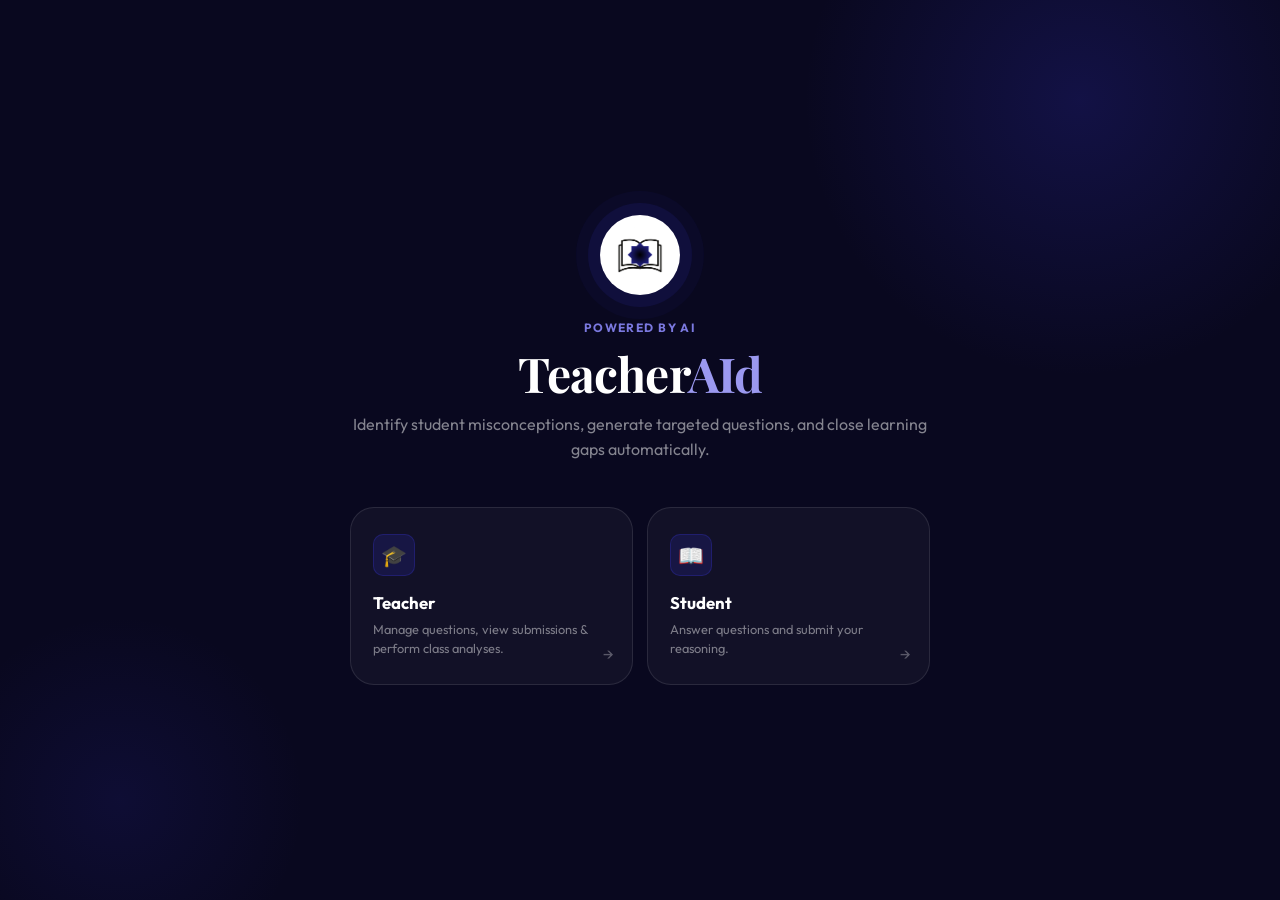
<file: index.html>
<!DOCTYPE html>
<html lang="en">
<head>
  <meta charset="UTF-8"/>
  <meta name="viewport" content="width=device-width, initial-scale=1.0"/>
  <title>TeacherAId — AI-Powered Learning</title>
  <link rel="icon" type="image/png" href="images/logoresized.png">
  <link rel="stylesheet" href="style.css"/>
</head>
<body>
  <div class="home-page">
    <div class="home-inner">
      <div class="home-logo-wrap">
        <img src="images/logo.png" alt="TeacherAId"/>
      </div>
      <div class="home-eyebrow">Powered by AI</div>
      <h1 class="home-title">Teacher<span>AId</span></h1>
      <p class="home-sub">Identify student misconceptions, generate targeted questions, and close learning gaps automatically.</p>
      <div class="role-cards">
        <a href="auth-login.html?role=teacher" class="role-card">
          <div class="role-card-icon">🎓</div>
          <div class="role-card-title">Teacher</div>
          <div class="role-card-sub">Manage questions, view submissions & perform class analyses.</div>
          <div class="role-card-arrow">→</div>
        </a>
        <a href="auth-login.html?role=student" class="role-card">
          <div class="role-card-icon">📖</div>
          <div class="role-card-title">Student</div>
          <div class="role-card-sub">Answer questions and submit your reasoning.</div>
          <div class="role-card-arrow">→</div>
        </a>
      </div>
    </div>
  </div>
</body>
</html>
</file>
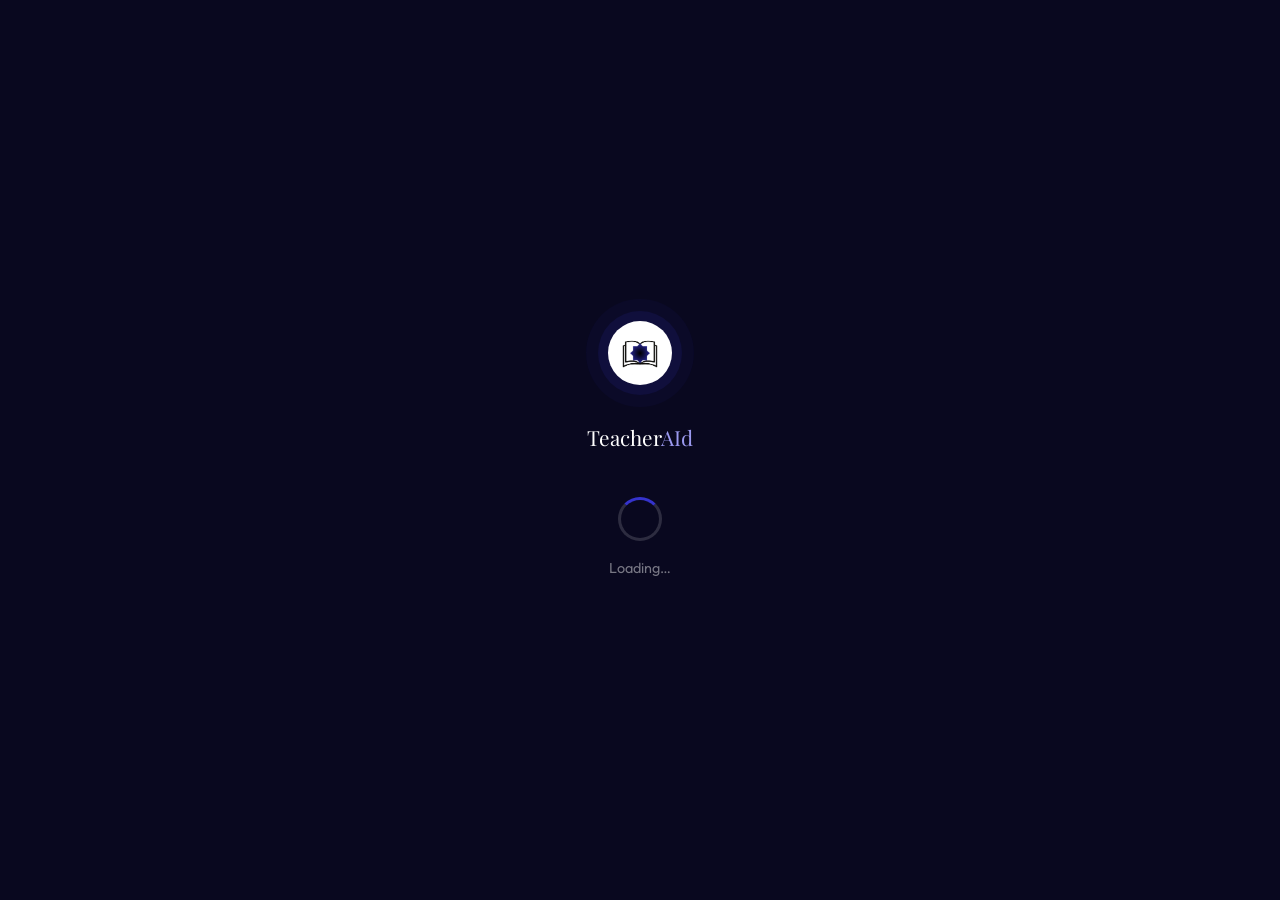
<file: loading.html>
<!DOCTYPE html>
<html lang="en">
<head>
  <meta charset="UTF-8"/>
  <meta name="viewport" content="width=device-width, initial-scale=1.0"/>
  <title>Loading — TeacherAId</title>
  <link rel="icon" type="image/png" href="images/logoresized.png">
  <link rel="stylesheet" href="style.css"/>
  <style>
    .loading-logo{width:64px;height:64px;border-radius:50%;background:#fff;display:flex;align-items:center;justify-content:center;overflow:hidden;margin-bottom:20px;box-shadow:0 0 0 10px rgba(53,51,205,.12),0 0 0 22px rgba(53,51,205,.05);}
    .loading-logo img{width:46px;height:46px;object-fit:contain;}
    .loading-brand{font-family:'Playfair Display',Georgia,serif;font-size:1.3rem;color:#fff;margin-bottom:28px;}
    .loading-brand span{color:#9b99f0;}
  </style>
</head>
<body>
  <div class="loading-page">
    <div class="loading-logo"><img src="images/logo.png" alt="TeacherAId"/></div>
    <div class="loading-brand">Teacher<span>AId</span></div>
    <div class="loading-spinner-lg"></div>
    <div class="loading-text" id="loadingText">Loading…</div>
  </div>
  <script>
    const p = new URLSearchParams(location.search);
    const to = p.get('to') || 'index.html';
    const delay = parseInt(p.get('delay') || '1500');
    const msg = p.get('msg') || 'Loading…';
    document.getElementById('loadingText').textContent = msg;
    setTimeout(() => window.location.href = to, delay);
  </script>
</body>
</html>
</file>
<file: style.css>
@import url('https://fonts.googleapis.com/css2?family=Playfair+Display:wght@600;700&family=Outfit:wght@300;400;500;600;700&display=swap');

/* ═══════════════════════════════════════
   TOKENS
═══════════════════════════════════════ */
:root {
  --sidebar-bg:    #09081f;
  --sidebar-w:     240px;
  --accent:        #3533cd;
  --accent-dim:    #2220a8;
  --accent-soft:   #ededfc;
  --accent-glow:   rgba(53,51,205,0.18);
  --surface:       #f6f5ff;
  --card:          #ffffff;
  --border:        #e4e2f5;
  --border-dark:   rgba(255,255,255,0.08);
  --text:          #12102e;
  --muted:         #7470a8;
  --muted2:        #b0aed0;
  --danger:        #e03e3e;
  --success:       #19a96b;
  --warn:          #d97706;
  --radius-sm:     8px;
  --radius:        12px;
  --radius-lg:     18px;
  --radius-xl:     24px;
  --shadow-sm:     0 1px 3px rgba(18,16,46,.07), 0 1px 2px rgba(18,16,46,.04);
  --shadow:        0 4px 16px rgba(18,16,46,.08), 0 1px 4px rgba(18,16,46,.04);
  --shadow-lg:     0 12px 40px rgba(18,16,46,.13), 0 2px 8px rgba(18,16,46,.06);
  --font-display:  'Playfair Display', Georgia, serif;
  --font:          'Outfit', system-ui, sans-serif;
  --ease:          cubic-bezier(.4,0,.2,1);
}

*, *::before, *::after { box-sizing: border-box; margin: 0; padding: 0; }

html { font-size: 16px; }

body {
  font-family: var(--font);
  font-size: 0.9375rem;
  color: var(--text);
  background: var(--surface);
  line-height: 1.55;
  -webkit-font-smoothing: antialiased;
}

/* ═══════════════════════════════════════
   LAYOUT — SIDEBAR + MAIN
═══════════════════════════════════════ */
.app-layout {
  display: flex;
  min-height: 100vh;
}

/* Sidebar */
.sidebar {
  width: var(--sidebar-w);
  background: var(--sidebar-bg);
  display: flex;
  flex-direction: column;
  padding: 0;
  position: fixed;
  top: 0; left: 0; bottom: 0;
  z-index: 50;
  border-right: 1px solid var(--border-dark);
}

.sidebar-logo {
  display: flex;
  align-items: center;
  gap: 10px;
  padding: 22px 20px 18px;
  border-bottom: 1px solid var(--border-dark);
  text-decoration: none;
}
.sidebar-logo-img {
  width: 36px; height: 36px;
  border-radius: 50%;
  background: #fff;
  display: flex; align-items: center; justify-content: center;
  overflow: hidden; flex-shrink: 0;
}
.sidebar-logo-img img { width: 26px; height: 26px; object-fit: contain; }
.sidebar-logo-text {
  font-family: var(--font-display);
  font-size: 1.1rem;
  color: #ffffff;
  letter-spacing: -0.01em;
}
.sidebar-logo-text span { color: var(--accent); }

.sidebar-section {
  padding: 18px 12px 6px;
  font-size: 0.68rem;
  font-weight: 600;
  letter-spacing: 0.1em;
  text-transform: uppercase;
  color: var(--muted2);
  margin-bottom: 2px;
}

.nav-item {
  display: flex;
  align-items: center;
  gap: 10px;
  padding: 9px 14px;
  margin: 1px 8px;
  border-radius: var(--radius-sm);
  color: rgba(255,255,255,0.55);
  text-decoration: none;
  font-size: 0.875rem;
  font-weight: 500;
  transition: background .15s var(--ease), color .15s var(--ease);
  cursor: pointer;
  border: none;
  background: none;
  width: calc(100% - 16px);
  text-align: left;
}
.nav-item .nav-icon { font-size: 1rem; flex-shrink: 0; opacity: .75; }
.nav-item:hover { background: rgba(255,255,255,.06); color: rgba(255,255,255,.88); }
.nav-item.active { background: var(--accent-glow); color: #fff; }
.nav-item.active .nav-icon { opacity: 1; }

.sidebar-spacer { flex: 1; }

.sidebar-footer {
  padding: 14px 12px;
  border-top: 1px solid var(--border-dark);
}
.teacher-badge {
  display: flex;
  align-items: center;
  gap: 10px;
  padding: 8px 10px;
  border-radius: var(--radius-sm);
  background: rgba(255,255,255,.05);
}
.teacher-avatar {
  width: 32px; height: 32px;
  border-radius: 50%;
  background: var(--accent);
  display: flex; align-items: center; justify-content: center;
  font-size: 0.8rem; font-weight: 700; color: #fff;
  flex-shrink: 0;
}
.teacher-info { overflow: hidden; }
.teacher-info .t-name {
  font-size: 0.82rem; font-weight: 600;
  color: rgba(255,255,255,.85);
  white-space: nowrap; overflow: hidden; text-overflow: ellipsis;
}
.teacher-info .t-role {
  font-size: 0.72rem; color: var(--muted2);
}

/* Main content */
.main {
  margin-left: var(--sidebar-w);
  flex: 1;
  display: flex;
  flex-direction: column;
  min-height: 100vh;
}

.topbar {
  display: flex;
  align-items: center;
  justify-content: space-between;
  padding: 16px 32px;
  background: var(--card);
  border-bottom: 1px solid var(--border);
  position: sticky; top: 0; z-index: 40;
}
.topbar-title {
  font-family: var(--font-display);
  font-size: 1.35rem;
  color: var(--text);
  letter-spacing: -0.02em;
}
.topbar-sub { font-size: 0.8rem; color: var(--muted); margin-top: 1px; }

.page-content {
  flex: 1;
  padding: 28px 32px;
}

/* ═══════════════════════════════════════
   CARDS
═══════════════════════════════════════ */
.card {
  background: var(--card);
  border: 1px solid var(--border);
  border-radius: var(--radius-lg);
  box-shadow: var(--shadow-sm);
}
.card-header {
  padding: 18px 22px 16px;
  border-bottom: 1px solid var(--border);
  display: flex; align-items: center; justify-content: space-between;
}
.card-title {
  font-size: 0.9rem;
  font-weight: 600;
  color: var(--text);
  display: flex; align-items: center; gap: 8px;
}
.card-body { padding: 20px 22px; }

.stat-grid {
  display: grid;
  grid-template-columns: repeat(auto-fit, minmax(160px, 1fr));
  gap: 14px;
  margin-bottom: 24px;
}
.stat-card {
  background: var(--card);
  border: 1px solid var(--border);
  border-radius: var(--radius);
  padding: 16px 20px;
  box-shadow: var(--shadow-sm);
}
.stat-label { font-size: 0.75rem; font-weight: 600; color: var(--muted); text-transform: uppercase; letter-spacing: 0.06em; margin-bottom: 6px; }
.stat-value { font-size: 1.7rem; font-weight: 700; color: var(--text); line-height: 1; }
.stat-sub { font-size: 0.75rem; color: var(--muted); margin-top: 4px; }

/* ═══════════════════════════════════════
   BUTTONS
═══════════════════════════════════════ */
.btn {
  display: inline-flex;
  align-items: center;
  justify-content: center;
  gap: 7px;
  padding: 0 18px;
  height: 38px;
  border-radius: var(--radius-sm);
  font-family: var(--font);
  font-size: 0.875rem;
  font-weight: 600;
  cursor: pointer;
  border: none;
  text-decoration: none;
  transition: all .15s var(--ease);
  white-space: nowrap;
}
.btn-primary { background: var(--accent); color: #fff; }
.btn-primary:hover { background: var(--accent-dim); box-shadow: 0 4px 14px rgba(53,51,205,.35); }
.btn-secondary { background: var(--accent-soft); color: var(--accent); border: 1px solid rgba(53,51,205,.15); }
.btn-secondary:hover { background: #e0dffc; }
.btn-ghost { background: transparent; color: var(--muted); border: 1px solid var(--border); }
.btn-ghost:hover { background: var(--surface); color: var(--text); }
.btn-danger { background: #fef2f2; color: var(--danger); border: 1px solid #fecaca; }
.btn-danger:hover { background: #fee2e2; }
.btn-lg { height: 46px; padding: 0 26px; font-size: 0.95rem; border-radius: var(--radius); }
.btn-sm { height: 30px; padding: 0 12px; font-size: 0.8rem; }
.btn-icon { width: 34px; height: 34px; padding: 0; border-radius: var(--radius-sm); background: transparent; border: 1px solid var(--border); color: var(--muted); cursor: pointer; display:inline-flex; align-items:center; justify-content:center; transition: all .15s; }
.btn-icon:hover { background: var(--surface); color: var(--danger); border-color: #fca5a5; }

/* ═══════════════════════════════════════
   FORMS
═══════════════════════════════════════ */
.form-group { margin-bottom: 18px; }
.form-label {
  display: block;
  font-size: 0.8rem;
  font-weight: 600;
  color: var(--text);
  margin-bottom: 6px;
  letter-spacing: 0.01em;
}
.form-input, .form-textarea, .form-select {
  width: 100%;
  background: var(--surface);
  border: 1.5px solid var(--border);
  border-radius: var(--radius-sm);
  padding: 10px 14px;
  font-family: var(--font);
  font-size: 0.9rem;
  color: var(--text);
  transition: border-color .15s, box-shadow .15s;
  outline: none;
}
.form-input:focus, .form-textarea:focus {
  border-color: var(--accent);
  box-shadow: 0 0 0 3px var(--accent-glow);
  background: #fff;
}
.form-textarea { resize: vertical; min-height: 88px; line-height: 1.6; }
.form-hint { font-size: 0.75rem; color: var(--muted); margin-top: 5px; }
.form-row { display: grid; grid-template-columns: 1fr 1fr; gap: 16px; }

/* Readonly display field */
.form-display {
  width: 100%;
  background: var(--accent-soft);
  border: 1.5px solid rgba(53,51,205,.18);
  border-radius: var(--radius-sm);
  padding: 10px 14px;
  font-family: var(--font);
  font-size: 0.9rem;
  color: var(--text);
  line-height: 1.6;
  min-height: 44px;
}

/* ═══════════════════════════════════════
   TABLE
═══════════════════════════════════════ */
.data-table { width: 100%; border-collapse: collapse; }
.data-table thead th {
  padding: 10px 16px;
  text-align: left;
  font-size: 0.72rem;
  font-weight: 700;
  letter-spacing: 0.07em;
  text-transform: uppercase;
  color: var(--muted);
  border-bottom: 1px solid var(--border);
  background: var(--surface);
}
.data-table thead th:first-child { border-radius: var(--radius-sm) 0 0 0; }
.data-table thead th:last-child  { border-radius: 0 var(--radius-sm) 0 0; }
.data-table tbody tr { transition: background .1s; }
.data-table tbody tr:hover { background: var(--surface); }
.data-table tbody td {
  padding: 12px 16px;
  font-size: 0.875rem;
  color: var(--text);
  border-bottom: 1px solid var(--border);
  vertical-align: middle;
}
.data-table tbody tr:last-child td { border-bottom: none; }
.cell-muted { color: var(--muted); font-size: 0.82rem; }

/* ═══════════════════════════════════════
   BADGES
═══════════════════════════════════════ */
.badge {
  display: inline-flex; align-items: center; gap: 4px;
  padding: 2px 9px;
  border-radius: 999px;
  font-size: 0.72rem;
  font-weight: 600;
  letter-spacing: 0.02em;
}
.badge-blue    { background: var(--accent-soft); color: var(--accent); }
.badge-green   { background: #d1fae5; color: #065f46; }
.badge-red     { background: #fee2e2; color: #991b1b; }
.badge-yellow  { background: #fef3c7; color: #92400e; }
.badge-gray    { background: #f3f4f6; color: #4b5563; }

/* ═══════════════════════════════════════
   MODAL
═══════════════════════════════════════ */
.modal-overlay {
  display: none;
  position: fixed; inset: 0;
  background: rgba(9,8,31,.55);
  backdrop-filter: blur(4px);
  z-index: 200;
  align-items: center;
  justify-content: center;
  padding: 16px;
}
.modal-overlay.active { display: flex; }
.modal-box {
  background: var(--card);
  border: 1px solid var(--border);
  border-radius: var(--radius-xl);
  box-shadow: var(--shadow-lg);
  width: 100%;
  max-width: 520px;
  max-height: 88vh;
  overflow-y: auto;
  animation: modal-in .18s var(--ease);
}
@keyframes modal-in { from { opacity:0; transform: translateY(12px) scale(.97); } }
.modal-header {
  display: flex; align-items: center; justify-content: space-between;
  padding: 20px 24px 16px;
  border-bottom: 1px solid var(--border);
}
.modal-title { font-size: 1rem; font-weight: 700; color: var(--text); }
.modal-close {
  width: 28px; height: 28px;
  border-radius: 6px;
  background: none; border: none;
  color: var(--muted); cursor: pointer; font-size: 1rem;
  display:flex; align-items:center; justify-content:center;
  transition: background .1s, color .1s;
}
.modal-close:hover { background: var(--surface); color: var(--text); }
.modal-body { padding: 20px 24px; }
.modal-footer {
  display: flex; justify-content: flex-end; gap: 10px;
  padding: 14px 24px 20px;
  border-top: 1px solid var(--border);
}

/* ═══════════════════════════════════════
   STUDENT CARDS
═══════════════════════════════════════ */
.students-grid {
  display: grid;
  grid-template-columns: repeat(auto-fill, minmax(180px, 1fr));
  gap: 14px;
}
.student-card {
  background: var(--card);
  border: 1px solid var(--border);
  border-radius: var(--radius-lg);
  padding: 18px 16px;
  cursor: pointer;
  transition: all .15s var(--ease);
  box-shadow: var(--shadow-sm);
}
.student-card:hover {
  border-color: var(--accent);
  box-shadow: 0 0 0 3px var(--accent-glow), var(--shadow);
  transform: translateY(-1px);
}
.s-avatar {
  width: 42px; height: 42px;
  border-radius: 50%;
  background: var(--accent-soft);
  color: var(--accent);
  font-weight: 700; font-size: 0.95rem;
  display:flex; align-items:center; justify-content:center;
  margin-bottom: 10px;
}
.s-name { font-size: 0.9rem; font-weight: 700; color: var(--text); margin-bottom: 4px; }
.s-meta { font-size: 0.75rem; color: var(--muted); }
.s-submissions { 
  margin-top: 10px;
  font-size: 0.72rem; font-weight: 600;
  color: var(--accent);
  letter-spacing: 0.02em;
}

/* ═══════════════════════════════════════
   ALERT / TOAST
═══════════════════════════════════════ */
.alert {
  display: flex; align-items: flex-start; gap: 10px;
  padding: 12px 16px;
  border-radius: var(--radius-sm);
  font-size: 0.85rem;
  line-height: 1.5;
  margin-bottom: 16px;
}
.alert-success { background: #d1fae5; color: #065f46; border: 1px solid #6ee7b7; }
.alert-error   { background: #fee2e2; color: #991b1b; border: 1px solid #fca5a5; }
.alert-info    { background: var(--accent-soft); color: var(--accent); border: 1px solid rgba(53,51,205,.2); }

/* ═══════════════════════════════════════
   AI GENERATE — split panel
═══════════════════════════════════════ */
.gen-layout {
  display: grid;
  grid-template-columns: 1fr 380px;
  gap: 20px;
  align-items: start;
}
.feedback-panel {
  background: var(--card);
  border: 1px solid var(--border);
  border-radius: var(--radius-lg);
  box-shadow: var(--shadow-sm);
  position: sticky;
  top: 76px;
}
.feedback-history-item {
  padding: 8px 12px;
  background: var(--surface);
  border-radius: var(--radius-sm);
  font-size: 0.8rem;
  color: var(--text);
  margin-bottom: 6px;
  border-left: 3px solid var(--accent);
  line-height: 1.5;
}

/* Spinner */
.spinner {
  width: 18px; height: 18px;
  border: 2px solid rgba(255,255,255,.3);
  border-top-color: #fff;
  border-radius: 50%;
  animation: spin .7s linear infinite;
  flex-shrink: 0;
}
.spinner-dark {
  border-color: rgba(53,51,205,.25);
  border-top-color: var(--accent);
}
@keyframes spin { to { transform: rotate(360deg); } }

/* ═══════════════════════════════════════
   FULL-PAGE AUTH (no sidebar)
═══════════════════════════════════════ */
.auth-page {
  min-height: 100vh;
  background: var(--sidebar-bg);
  display: flex;
  align-items: stretch;
}
.auth-left {
  width: 420px;
  flex-shrink: 0;
  display: flex;
  flex-direction: column;
  justify-content: center;
  padding: 48px;
  background: linear-gradient(160deg, #13113a 0%, #0c0b26 100%);
  border-right: 1px solid var(--border-dark);
  position: relative;
  overflow: hidden;
}
.auth-left::before {
  content: '';
  position: absolute;
  width: 300px; height: 300px;
  background: radial-gradient(circle, rgba(53,51,205,.25) 0%, transparent 70%);
  bottom: -60px; left: -60px;
  pointer-events: none;
}
.auth-brand {
  display: flex; align-items: center; gap: 12px;
  margin-bottom: 40px;
}
.auth-brand-logo {
  width: 44px; height: 44px;
  border-radius: 50%;
  background: #fff;
  display: flex; align-items: center; justify-content: center;
  overflow: hidden;
}
.auth-brand-logo img { width: 32px; height: 32px; object-fit: contain; }
.auth-brand-name {
  font-family: var(--font-display);
  font-size: 1.4rem;
  color: #fff;
}
.auth-brand-name span { color: #9b99f0; }
.auth-heading {
  font-family: var(--font-display);
  font-size: 2rem;
  color: #fff;
  line-height: 1.2;
  margin-bottom: 12px;
}
.auth-sub { font-size: 0.9rem; color: rgba(255,255,255,.5); line-height: 1.6; }
.auth-right {
  flex: 1;
  display: flex;
  align-items: center;
  justify-content: center;
  padding: 48px 32px;
  background: var(--surface);
}
.auth-card {
  background: var(--card);
  border: 1px solid var(--border);
  border-radius: var(--radius-xl);
  padding: 36px;
  width: 100%;
  max-width: 420px;
  box-shadow: var(--shadow-lg);
}
.auth-card-title { font-size: 1.3rem; font-weight: 700; color: var(--text); margin-bottom: 4px; }
.auth-card-sub { font-size: 0.85rem; color: var(--muted); margin-bottom: 26px; }
.auth-footer-link {
  text-align: center;
  margin-top: 18px;
  font-size: 0.82rem;
  color: var(--muted);
}
.auth-footer-link a { color: var(--accent); text-decoration: none; font-weight: 600; }

/* ═══════════════════════════════════════
   HOME PAGE
═══════════════════════════════════════ */
.home-page {
  min-height: 100vh;
  background: var(--sidebar-bg);
  display: flex;
  align-items: center;
  justify-content: center;
  padding: 32px;
  position: relative;
  overflow: hidden;
}
.home-page::before {
  content: '';
  position: absolute;
  width: 600px; height: 600px;
  background: radial-gradient(circle, rgba(53,51,205,.22) 0%, transparent 65%);
  top: -200px; right: -100px;
  pointer-events: none;
}
.home-page::after {
  content: '';
  position: absolute;
  width: 400px; height: 400px;
  background: radial-gradient(circle, rgba(53,51,205,.12) 0%, transparent 65%);
  bottom: -100px; left: -80px;
  pointer-events: none;
}
.home-inner {
  position: relative; z-index: 1;
  display: flex;
  flex-direction: column;
  align-items: center;
  text-align: center;
  max-width: 580px;
  width: 100%;
  gap: 0;
}
.home-logo-wrap {
  width: 80px; height: 80px;
  border-radius: 50%;
  background: #fff;
  display: flex; align-items: center; justify-content: center;
  overflow: hidden;
  margin-bottom: 24px;
  box-shadow: 0 0 0 12px rgba(53,51,205,.12), 0 0 0 24px rgba(53,51,205,.05);
}
.home-logo-wrap img { width: 58px; height: 58px; object-fit: contain; }
.home-eyebrow {
  font-size: 0.75rem;
  font-weight: 700;
  letter-spacing: 0.12em;
  text-transform: uppercase;
  color: #7b79e0;
  margin-bottom: 10px;
}
.home-title {
  font-family: var(--font-display);
  font-size: clamp(2rem, 5vw, 3rem);
  color: #fff;
  line-height: 1.1;
  margin-bottom: 12px;
  letter-spacing: -0.02em;
}
.home-title span { color: #9b99f0; }
.home-sub {
  font-size: 1rem;
  color: rgba(255,255,255,.5);
  margin-bottom: 44px;
  line-height: 1.6;
}
.role-cards {
  display: grid;
  grid-template-columns: 1fr 1fr;
  gap: 14px;
  width: 100%;
}
.role-card {
  background: rgba(255,255,255,.04);
  border: 1px solid rgba(255,255,255,.1);
  border-radius: var(--radius-xl);
  padding: 26px 22px;
  cursor: pointer;
  text-decoration: none;
  transition: all .2s var(--ease);
  text-align: left;
  position: relative;
  overflow: hidden;
}
.role-card:hover {
  background: rgba(255,255,255,.08);
  border-color: rgba(255,255,255,.22);
  transform: translateY(-2px);
}
.role-card-icon {
  width: 42px; height: 42px;
  border-radius: 10px;
  background: var(--accent-glow);
  border: 1px solid rgba(53,51,205,.3);
  display: flex; align-items: center; justify-content: center;
  font-size: 1.3rem;
  margin-bottom: 14px;
}
.role-card-title { font-size: 1.05rem; font-weight: 700; color: #fff; margin-bottom: 4px; }
.role-card-sub { font-size: 0.8rem; color: rgba(255,255,255,.45); line-height: 1.5; }
.role-card-arrow {
  position: absolute;
  bottom: 18px; right: 18px;
  font-size: 1rem;
  color: rgba(255,255,255,.3);
  transition: color .2s, transform .2s;
}
.role-card:hover .role-card-arrow { color: #9b99f0; transform: translateX(3px); }

/* ═══════════════════════════════════════
   STUDENT QUESTION PAGE
═══════════════════════════════════════ */
.student-page {
  min-height: 100vh;
  background: var(--sidebar-bg);
  display: flex;
  align-items: center;
  justify-content: center;
  padding: 32px 20px;
}
.student-card-wrap {
  background: var(--card);
  border: 1px solid var(--border);
  border-radius: var(--radius-xl);
  box-shadow: var(--shadow-lg);
  width: 100%;
  max-width: 680px;
  overflow: hidden;
}
.student-card-header {
  background: var(--sidebar-bg);
  border-bottom: 1px solid var(--border-dark);
  padding: 18px 28px;
  display: flex;
  align-items: center;
  justify-content: space-between;
}
.student-card-logo {
  display: flex; align-items: center; gap: 10px;
}
.student-card-logo-img {
  width: 32px; height: 32px;
  border-radius: 50%;
  background: #fff;
  display: flex; align-items: center; justify-content: center;
  overflow: hidden;
}
.student-card-logo-img img { width: 22px; height: 22px; object-fit: contain; }
.student-card-logo-text { font-family: var(--font-display); font-size: 1rem; color: #fff; }
.student-badge { font-size: 0.75rem; color: rgba(255,255,255,.5); }
.student-card-body { padding: 28px; }
.question-box {
  background: var(--accent-soft);
  border: 1.5px solid rgba(53,51,205,.2);
  border-radius: var(--radius);
  padding: 16px 18px;
  font-size: 0.95rem;
  line-height: 1.65;
  color: var(--text);
  margin-bottom: 22px;
  font-weight: 500;
}
.q-label {
  font-size: 0.7rem;
  font-weight: 700;
  letter-spacing: 0.1em;
  text-transform: uppercase;
  color: var(--accent);
  margin-bottom: 6px;
}
.student-card-footer {
  padding: 16px 28px;
  border-top: 1px solid var(--border);
  display: flex;
  justify-content: flex-end;
  gap: 10px;
}

/* ═══════════════════════════════════════
   MISC UTILITIES
═══════════════════════════════════════ */
.divider { height: 1px; background: var(--border); margin: 20px 0; }
.flex { display: flex; }
.items-center { align-items: center; }
.justify-between { justify-content: space-between; }
.gap-2 { gap: 8px; }
.gap-3 { gap: 12px; }
.mt-1 { margin-top: 4px; }
.mt-2 { margin-top: 8px; }
.mt-3 { margin-top: 12px; }
.mt-4 { margin-top: 16px; }
.mt-6 { margin-top: 24px; }
.mb-4 { margin-bottom: 16px; }
.mb-5 { margin-bottom: 20px; }
.text-muted { color: var(--muted); }
.text-sm { font-size: 0.82rem; }
.font-bold { font-weight: 700; }
.w-full { width: 100%; }
.empty-state {
  text-align: center;
  padding: 48px 24px;
  color: var(--muted);
}
.empty-state-icon { font-size: 2.5rem; margin-bottom: 12px; opacity: .4; }
.empty-state-title { font-weight: 600; font-size: 0.95rem; color: var(--text); margin-bottom: 6px; }
.empty-state-sub { font-size: 0.82rem; line-height: 1.55; }

/* Loading */
.loading-page {
  position: fixed; inset: 0;
  background: var(--sidebar-bg);
  display: flex; align-items: center; justify-content: center;
  flex-direction: column; gap: 16px;
  z-index: 9999;
}
.loading-spinner-lg {
  width: 44px; height: 44px;
  border: 3px solid rgba(255,255,255,.15);
  border-top-color: var(--accent);
  border-radius: 50%;
  animation: spin .8s linear infinite;
}
.loading-text { font-size: 0.9rem; color: rgba(255,255,255,.45); }

/* Scrollbar */
::-webkit-scrollbar { width: 6px; height: 6px; }
::-webkit-scrollbar-track { background: transparent; }
::-webkit-scrollbar-thumb { background: var(--border); border-radius: 99px; }

/* Animations */
@keyframes fade-in { from { opacity:0; transform: translateY(8px); } to { opacity:1; transform: none; } }
.animate-in { animation: fade-in .22s var(--ease) both; }
</file>
